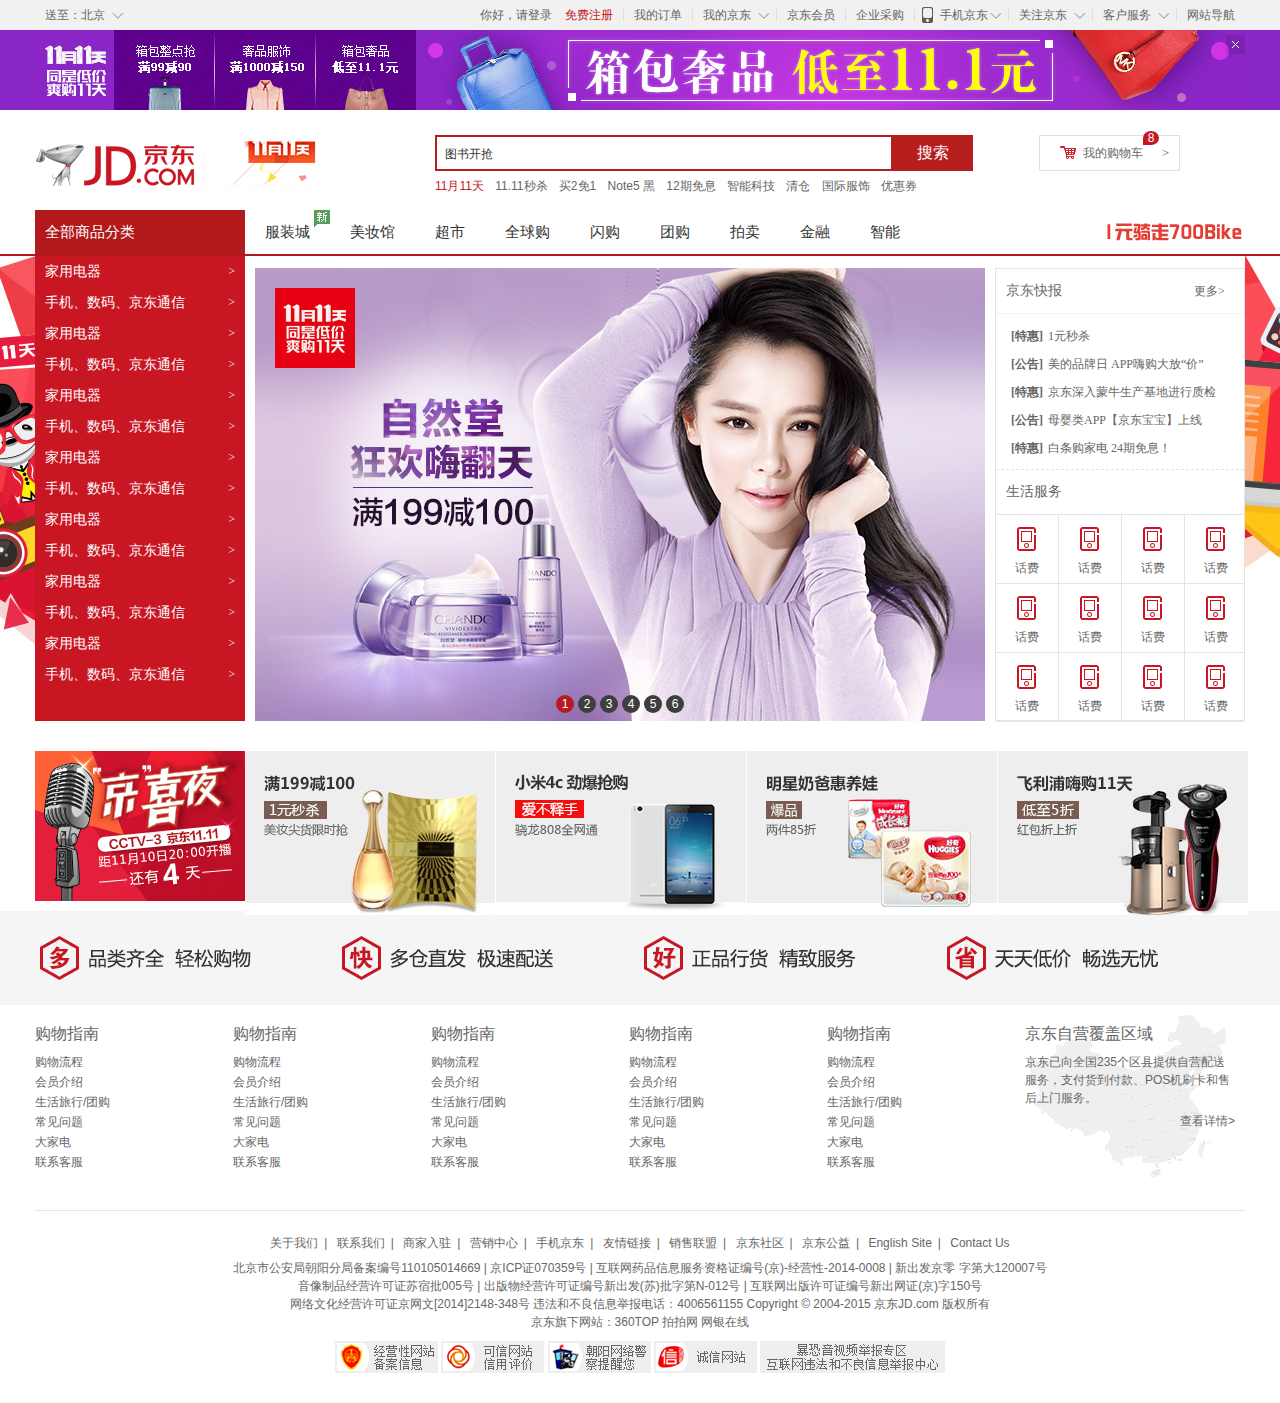
<file: jd/index.html>
<!DOCTYPE html>
<html>

<head lang="en">
    <meta http-equiv="Content-Type" content="text/html;charset=UTF-8">
    <title>京东</title>
    <link rel="stylesheet" href="style/base.css">
    <link rel="stylesheet" href="style/index.css">
    <link rel="shortcut icon" href="favicon.ico" type="image/x-icon">
    <meta name="viewport" content="width=device-width,initial-scale=1.0,maximum-scale=1.0,minimum-scale=1.0,user-scalable=no">
    
    <script>
        window.onload = function () {
            function $(id) { return document.getElementById(id); }

            //搜索框
            $("jd_search").oninput = function () {
                if (this.value != "") {
                    $("jd_search_label").style.display = "none";
                } else {
                    $("jd_search_label").style.display = "block";
                }
            }
            $("jd_search").onfocus = function () {
                $("jd_search_label").style.color = "#999999";
            }
            $("jd_search").onblur = function () {
                $("jd_search_label").style.color = "#333333";
            }

            //轮播图
            var sliderImgArr = ["images/slider1.jpg",
                "images/slider2.jpg",
                "images/slider3.jpg",
                "images/slider4.jpg",
                "images/slider5.jpg",
                "images/slider6.jpg"];
            for (var index = 0; index < sliderImgArr.length; index++) {
                var circle = document.createElement("li");
                if (index == 0) {
                    circle.className = "current";
                }
                circle.innerHTML = index + 1;
                $("jd_circle").appendChild(circle);
            }

            var circleArr = document.getElementById("jd_circle").getElementsByTagName("li");
            for (var index = 0; index < circleArr.length; index++) {
                var circle = circleArr[index];
                circle.id = index + 1;
                circle.onmouseover = function () {
                    for (var i = 0; i < circleArr.length; i++) {
                        var circle = circleArr[i];
                        circle.className = "";
                    }
                    this.className = "current";
                    $("jd_slider_img").style.background = " url(images/slider" + this.id + ".jpg) no-repeat top center";
                }



            }

            $("jd_arrow_l").onmousedown = function () {
                var currentSliderArr = document.getElementById("jd_circle").getElementsByClassName("current");
                var currentSlider = currentSliderArr[0];
                var circle = circleArr[currentSlider.id - 1];
                circle.className = "";
                if ((currentSlider.id - 1) == 0) {
                    var nextCircle = circleArr[circleArr.length - 1];
                    nextCircle.className = "current";
                    $("jd_slider_img").style.background = " url(images/slider" + circleArr.length + ".jpg) no-repeat top center";
                } else {
                    var nextCircle = circleArr[Number(currentSlider.id) - 2];
                    nextCircle.className = "current";
                    $("jd_slider_img").style.background = " url(images/slider" + (Number(currentSlider.id)-1) + ".jpg) no-repeat top center";
                }

            }
            $("jd_arrow_r").onmousedown = function () {
                var currentSliderArr = document.getElementById("jd_circle").getElementsByClassName("current");
                var currentSlider = currentSliderArr[0];
                var circle = circleArr[currentSlider.id - 1];
                circle.className = "";
                if (currentSlider.id == circleArr.length) {
                    var nextCircle = circleArr[0];
                    nextCircle.className = "current";
                    $("jd_slider_img").style.background = " url(images/slider" + 1 + ".jpg) no-repeat top center";
                } else {
                    var nextCircle = circleArr[Number(currentSlider.id)];
                    nextCircle.className = "current";
                    $("jd_slider_img").style.background = " url(images/slider" + (Number(currentSlider.id)+1) + ".jpg) no-repeat top center";
                }
            }

        }
    </script>
</head>

<body>

    <!-- 京东的头部导航开始 -->
    <div class="shortcut">
        <div class="w">
            <div class="fl">
                <div class="dt">送至：北京
                    <i><s>◇</s></i>
                </div>

            </div>
            <div class="fr">
                <ul>
                    <li>
                        <a href="#">你好，请登录 </a>&nbsp;&nbsp;
                        <a href="#" class="col-red">免费注册</a>
                    </li>
                    <li class="line"></li>
                    <li>我的订单</li>
                    <li class="line"></li>
                    <li class="fore">我的京东
                        <i><s>◇</s></i>
                    </li>
                    
                    <li class="line"></li>
                    <li>京东会员</li>
                    <li class="line"></li>
                    <li>企业采购</li>
                    <li class="line"></li>
                    <li class="fore tel-jd">
                        <em class="tel"></em> 手机京东
                        <i><s>◇</s></i>
                    </li>
                    <li class="line"></li>
                    <li class="fore">关注京东
                        <i><s>◇</s></i>
                    </li>
                    <li class="line"></li>
                    <li class="fore">客户服务
                        <i><s>◇</s></i>
                    </li>
                    <li class="line"></li>
                    <li>网站导航</li>
                </ul>
            </div>
        </div>
    </div>
    <!-- 京东的头部结束 -->

    <!-- 京东的topbanner开始 -->
    <div class="topbanner" id="jd-topbanner">
        <div class="w tp">
            <img src="images/topbanner.jpg" alt="" srcset="" />
            <a href="javascript:;" class="close-banner" id="closeBtn"></a>
        </div>
    </div>

    <script>
        var topbanner = document.getElementById("jd-topbanner");
        var closeBtn = document.getElementById("closeBtn");
        closeBtn.onclick = function () {
            topbanner.style.display = "none";
        }
    </script>

    <div class="w clearfix">
        <div class="logo">
            <a href="http://www.jd.com" target="_blank" class="jd-a" title="叮咚">京东</a>
            <div class="db11">
                <a href="#">
                    <img src="images/dong.gif" alt="" />
                </a>
            </div>
        </div>
        <div class="search">
            <input type="text" name="" id="jd_search" />
            <label for="jd_search" id="jd_search_label">图书开抢</label>
            <button>搜索</button>
        </div>
        <div class="car">
            我的购物车
            <span class="icon1"></span>
            <span class="icon2">></span>
            <span class="icon3">8</span>
        </div>
        <div class="hotwords">
            <a href="#" class="col-red">11月11天</a>
            <a href="#">11.11秒杀</a>
            <a href="#">买2免1</a>
            <a href="#">Note5 黑</a>
            <a href="#">12期免息</a>
            <a href="#">智能科技</a>
            <a href="#">清仓</a>
            <a href="#">国际服饰</a>
            <a href="#">优惠券</a>
        </div>
    </div>
    <!-- 京东的topbanner结束 -->
    <!-- nav部分开始 -->
    <div class="jd-nav">
        <div class="w">
            <div class="dropdown fl">
                <div class="dt">
                    <a href="#">全部商品分类</a>
                </div>
                <div class="dd">
                    <ul>
                        <li>
                            <a href="#">
                                <h3>家用电器</h3>
                                <span>></span>
                            </a>
                        </li>
                        <li>
                            <a href="#">
                                <h3>手机、数码、京东通信</h3>
                                <span>></span>
                            </a>
                        </li>
                        <li>
                            <a href="#">
                                <h3>家用电器</h3>
                                <span>></span>
                            </a>
                        </li>
                        <li>
                            <a href="#">
                                <h3>手机、数码、京东通信</h3>
                                <span>></span>
                            </a>
                        </li>
                        <li>
                            <a href="#">
                                <h3>家用电器</h3>
                                <span>></span>
                            </a>
                        </li>
                        <li>
                            <a href="#">
                                <h3>手机、数码、京东通信</h3>
                                <span>></span>
                            </a>
                        </li>
                        <li>
                            <a href="#">
                                <h3>家用电器</h3>
                                <span>></span>
                            </a>
                        </li>
                        <li>
                            <a href="#">
                                <h3>手机、数码、京东通信</h3>
                                <span>></span>
                            </a>
                        </li>
                        <li>
                            <a href="#">
                                <h3>家用电器</h3>
                                <span>></span>
                            </a>
                        </li>
                        <li>
                            <a href="#">
                                <h3>手机、数码、京东通信</h3>
                                <span>></span>
                            </a>
                        </li>
                        <li>
                            <a href="#">
                                <h3>家用电器</h3>
                                <span>></span>
                            </a>
                        </li>
                        <li>
                            <a href="#">
                                <h3>手机、数码、京东通信</h3>
                                <span>></span>
                            </a>
                        </li>
                        <li>
                            <a href="#">
                                <h3>家用电器</h3>
                                <span>></span>
                            </a>
                        </li>
                        <li>
                            <a href="#">
                                <h3>手机、数码、京东通信</h3>
                                <span>></span>
                            </a>
                        </li>
                    </ul>
                </div>
            </div>
            <div class="navitems fl">
                <ul>
                    <li class="new">
                        <a href="#">服装城</a>
                    </li>
                    <li>
                        <a href="#">美妆馆</a>
                    </li>
                    <li>
                        <a href="#">超市</a>
                    </li>
                    <li>
                        <a href="#">全球购</a>
                    </li>
                    <li>
                        <a href="#">闪购</a>
                    </li>
                    <li>
                        <a href="#">团购</a>
                    </li>
                    <li>
                        <a href="#">拍卖</a>
                    </li>
                    <li>
                        <a href="#">金融</a>
                    </li>
                    <li>
                        <a href="#">智能</a>
                    </li>
                </ul>
            </div>
            <div class="bike fr">
                <a href="#"></a>
            </div>
        </div>
    </div>
    <div class="banner604">
        <a href="#"></a>
    </div>

    <div class="w main clearfix">
        <div class="slider" id="jd-slider">

            <a href="" id="jd_slider_img"></a>
            <ul class="circle" id="jd_circle">
                <!-- <li>1</li>
                <li>2</li>
                <li>3</li>
                <li>4</li>
                <li class="current">5</li> -->
            </ul>

            <div class="arrow" id="jd-arrow">
                <a href="javascript:;" class="arrow-l" id="jd_arrow_l">
                    < </a> <a href="javascript:;" class="arrow-r" id="jd_arrow_r"> >
                </a>
            </div>

        </div>
        <script>
            var jd_arrow = document.getElementById("jd-arrow");
            var jd_slider = document.getElementById("jd-slider");
            jd_slider.onmouseover = function () {
                jd_arrow.style.display = "block";
            }

            jd_slider.onmouseout = function () {

                jd_arrow.style.display = "none";
            }
        </script>
        <div class="news">
            <div class="jd-news">
                <div class="dt">
                    <a href="#">京东快报</a>
                    <span><a href="#">更多></a></span>
                </div>
                <div class="dd">
                    <ul>
                        <li><a href="#"><span>[特惠]</span></a><a href="#">1元秒杀</a></li>
                        <li><a href="#"><span>[公告]</span></a><a href="#">美的品牌日 APP嗨购大放“价”</a></li>
                        <li><a href="#"><span>[特惠]</span></a><a href="#">京东深入蒙牛生产基地进行质检</a></li>
                        <li><a href="#"><span>[公告]</span></a><a href="#">母婴类APP【京东宝宝】上线</a></li>
                        <li><a href="#"><span>[特惠]</span></a><a href="#">白条购家电 24期免息！</a></li>
                    </ul>
                </div>

            </div>

            <div class="lifeStyle">
                <div class="dt">
                    <a href="#">生活服务</a>
                </div>
                <ul>
                    <li class="lifeservi-icon1">
                        <a href="#">
                            <i></i>
                            <span>话费</span>
                        </a>
                    </li>
                    <li class="lifeservi-icon2">
                        <a href="#">
                            <i></i>
                            <span>话费</span>
                        </a>
                    </li>
                    <li class="lifeservi-icon1">
                        <a href="#">
                            <i></i>
                            <span>话费</span>
                        </a>
                    </li>
                    <li class="lifeservi-icon1">
                        <a href="#" class="song">
                            <i></i>
                            <span>话费</span>
                        </a>
                    </li>
                    <li class="lifeservi-icon1">
                        <a href="#">
                            <i></i>
                            <span>话费</span>
                        </a>
                    </li>
                    <li class="lifeservi-icon1">
                        <a href="#">
                            <i></i>
                            <span>话费</span>
                        </a>
                    </li>
                    <li class="lifeservi-icon1">
                        <a href="#">
                            <i></i>
                            <span>话费</span>
                        </a>
                    </li>
                    <li class="lifeservi-icon1">
                        <a href="#">
                            <i></i>
                            <span>话费</span>
                        </a>
                    </li>
                    <li class="lifeservi-icon1">
                        <a href="#">
                            <i></i>
                            <span>话费</span>
                        </a>
                    </li>
                    <li class="lifeservi-icon1">
                        <a href="#">
                            <i></i>
                            <span>话费</span>
                        </a>
                    </li>
                    <li class="lifeservi-icon1">
                        <a href="#">
                            <i></i>
                            <span>话费</span>
                        </a>
                    </li>
                    <li class="lifeservi-icon1">
                        <a href="#">
                            <i></i>
                            <span>话费</span>
                        </a>
                    </li>
                </ul>
            </div>
        </div>


    </div>

    <!--双11 的某个活动-->
    <div class="w todays clearfix">
        <div class="night">
            <div class="night-l fl">
                <img src="images/night.jpg" alt="" />
            </div>
            <div class="night-r">
                <ul>
                    <li><a href="#"><img src="images/1.jpg" alt="" /></a></li>
                    <li><a href="#"><img src="images/2.jpg" alt="" /></a></li>
                    <li><a href="#"><img src="images/3.jpg" alt="" /></a></li>
                    <li><a href="#"><img src="images/4.jpg" alt="" /></a></li>
                </ul>
            </div>
        </div>
    </div>

    <!-- nav部分结束 -->
    <!-- 页面底部开始 -->
    <div class="jd-footer">
        <div class="service">
            <div class="slogen">
                <span class="item slogen1">
                    <img src="images/slogen1.png" alt="">
                </span>

                <span class="item slogen2">
                    <img src="images/slogen2.png" alt="">
                </span>

                <span class="item slogen3">
                    <img src="images/slogen3.png" alt="">
                </span>

                <span class="item slogen4">
                    <img src="images/slogen4.png" alt="">
                </span>

            </div>
            <div class="w shopping clearfix">
                <dl>
                    <dt>购物指南</dt>
                    <dd>购物流程</dd>
                    <dd>会员介绍</dd>
                    <dd>生活旅行/团购</dd>
                    <dd>常见问题</dd>
                    <dd>大家电</dd>
                    <dd>联系客服</dd>
                </dl>

                <dl>
                    <dt>购物指南</dt>
                    <dd>购物流程</dd>
                    <dd>会员介绍</dd>
                    <dd>生活旅行/团购</dd>
                    <dd>常见问题</dd>
                    <dd>大家电</dd>
                    <dd>联系客服</dd>
                </dl>

                <dl>
                    <dt>购物指南</dt>
                    <dd>购物流程</dd>
                    <dd>会员介绍</dd>
                    <dd>生活旅行/团购</dd>
                    <dd>常见问题</dd>
                    <dd>大家电</dd>
                    <dd>联系客服</dd>
                </dl>

                <dl>
                    <dt>购物指南</dt>
                    <dd>购物流程</dd>
                    <dd>会员介绍</dd>
                    <dd>生活旅行/团购</dd>
                    <dd>常见问题</dd>
                    <dd>大家电</dd>
                    <dd>联系客服</dd>
                </dl>

                <dl>
                    <dt>购物指南</dt>
                    <dd>购物流程</dd>
                    <dd>会员介绍</dd>
                    <dd>生活旅行/团购</dd>
                    <dd>常见问题</dd>
                    <dd>大家电</dd>
                    <dd>联系客服</dd>
                </dl>

                <div class="coverage">
                    <div class="dt">京东自营覆盖区域</div>
                    <div class="dl">
                        <p>京东已向全国235个区县提供自营配送服务，支付货到付款、POS机刷卡和售后上门服务。</p>
                        <p class="looklook"><a href="#">查看详情></a></p>
                    </div>
                </div>
            </div>
        </div>
        <div class="w againW">
            <div class="links">
                <a href="#">关于我们</a>|
                <a href="#">联系我们</a>|
                <a href="#">商家入驻</a>|
                <a href="#">营销中心</a>|
                <a href="#">手机京东</a>|
                <a href="#">友情链接</a>|
                <a href="#">销售联盟</a>|
                <a href="#">京东社区</a>|
                <a href="#">京东公益</a>|
                <a href="#">English Site</a>|
                <a href="#">Contact Us</a>
            </div>
            <div class="copyright">
                北京市公安局朝阳分局备案编号110105014669 | 京ICP证070359号 | 互联网药品信息服务资格证编号(京)-经营性-2014-0008 | 新出发京零 字第大120007号<br />
                音像制品经营许可证苏宿批005号 | 出版物经营许可证编号新出发(苏)批字第N-012号 | 互联网出版许可证编号新出网证(京)字150号<br /> 网络文化经营许可证京网文[2014]2148-348号
                违法和不良信息举报电话：4006561155 Copyright
                © 2004-2015 京东JD.com 版权所有<br /> 京东旗下网站：360TOP 拍拍网 网银在线
            </div>
            <div class="message">
                <a href="#"><img src="images/mess.png" alt="" /></a>
                <a href="#"><img src="images/mess2.png" alt="" /></a>
                <a href="#"><img src="images/mess3.png" alt="" /></a>
                <a href="#"><img src="images/mess4.png" alt="" /></a>
                <a href="#"><img src="images/mess5.png" alt="" /></a>
            </div>
        </div>
    </div>
</body>

</html>
</file>
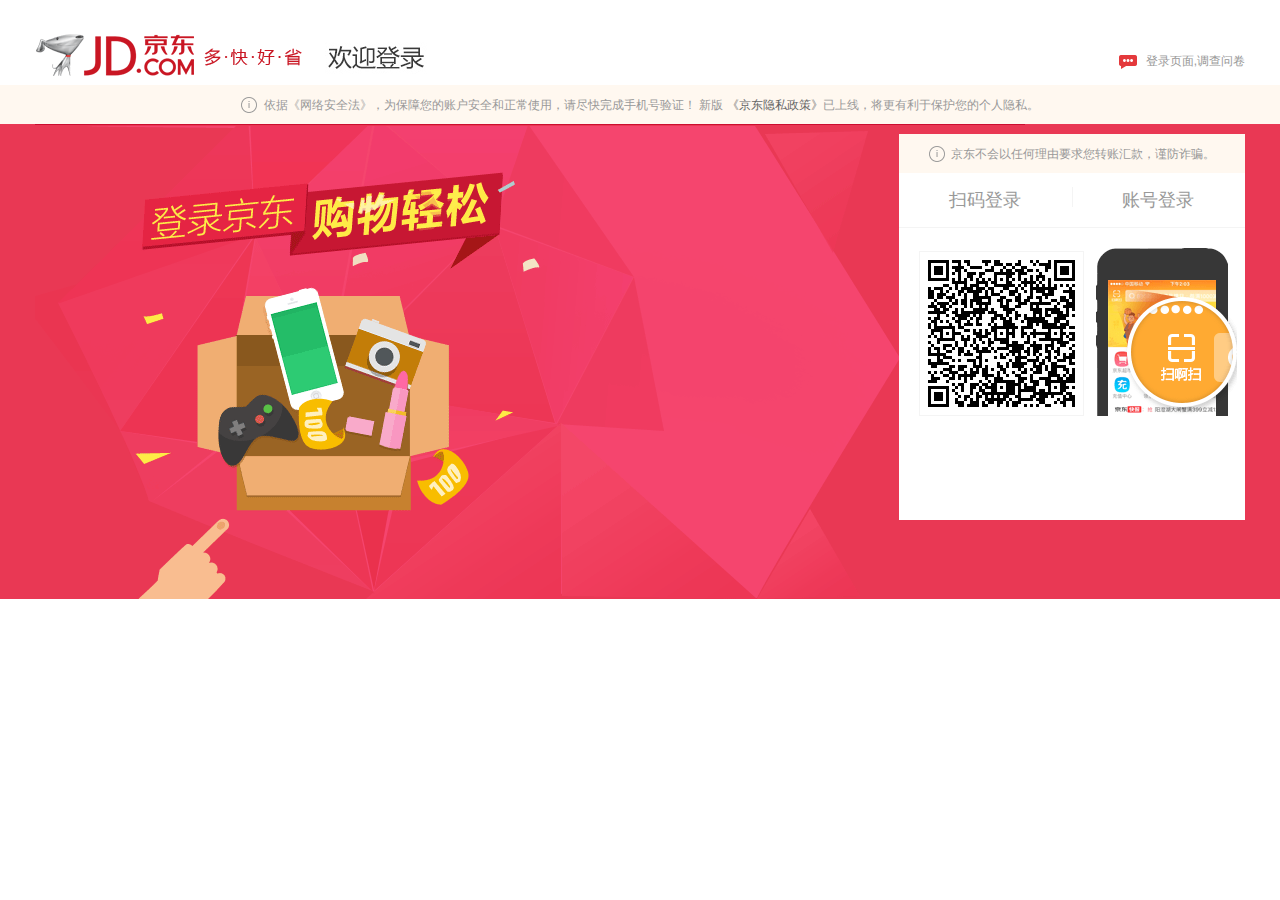
<file: jd/login.html>
<!DOCTYPE html>
<html lang="en">
<head>
    <meta charset="UTF-8">
    <meta name="viewport" content="width=device-width, initial-scale=1.0">
    <meta http-equiv="X-UA-Compatible" content="ie=edge">
    <link rel="stylesheet" href="style/base.css">
    <link rel="stylesheet" href="style/login.css">
    <link rel="shortcut icon" href="favicon.ico" type="image/x-icon">
    <title>京东-欢迎登录</title>
</head>
<body>
    <div class="w clearfix ">
        <div class="logo login-logo">
            <a href="http://www.jd.com" target="_blank" class="jd-a" title="叮咚">京东</a>
            <b class="welcome"></b>
        </div>
        <a href="#" class="question">
            <b></b>
            登录页面,调查问卷
        </a>
    </div>
    <div class="content">
        <div class="login-wrap">
            <div class="w tips-wrapper">
                <i></i>
                <p>
                    依据《网络安全法》，为保障您的账户安全和正常使用，请尽快完成手机号验证！ 新版 <a href="#">《京东隐私政策》</a>已上线，将更有利于保护您的个人隐私。
                </p>
            </div>
        </div>
        <div class="login-banner">
            <div class="w login-banner-bg">
                <div class="login-form">
                    <div class="tips-wrapper login-form-tip">
                        <i></i>
                        <p>
                            京东不会以任何理由要求您转账汇款，谨防诈骗。
                        </p>
                    </div>

                    <div class="login-tab ">
                        <div class=" login-tab-l fl">
                            <a href="#">扫码登录</a>
                        </div>
                        <div class=" login-tab-l fr">
                            <i class="line"></i>
                            <a href="#">账号登录</a>
                        </div>
                    </div>

                    
                    <div class="login-box">
                        <div class="account">
                            <div class="login-item">
                                <label  for="login-account"></label>
                                <input class="itext" type="text" name="" id="login-account">
                            </div>
                            <div class="login-item">
                                <label  for="login-account"></label>
                                <input class="ipsd" type="password" name="" id="login-account">
                            </div>
                            <div class="login-item">
                               <a href="#">忘记密码</a>
                            </div>
                            <div class="login-btn">
                                <a href="#">登&nbsp&nbsp&nbsp&nbsp录</a>
                            </div>
                        </div>
                        <div class="qrcode">
                            <div class="qrcodeMain">
                                <div class="qrcodeImg">
                                    <img src="images/show.png" alt="">
                                </div>
                                <div class="qrhelp">
    
                                </div>
                            </div>
                        </div>

                    </div>
                </div>
               
            </div>
        </div>
    </div>
</body>
</html>
</file>
<file: jd/style/base.css>
/* 字符集 */

@charset "UTF-8";

/*css 初始化 */

html,
body,
ul,
li,
ol,
dl,
dd,
dt,
p,
h1,
h2,
h3,
h4,
h5,
h6,
form,
fieldset,
legend,
img {
    margin: 0;
    padding: 0;
}

fieldset,
img,
input,
button {
    border: none;
    padding: 0;
    margin: 0;
    outline-style: none;
}

ul,
ol {
    list-style: none;
}

input {
    padding-top: 0;
    padding-bottom: 0;
    font-family: "SimSun", "宋体";
}

select,
input {
    vertical-align: middle;
}

select,
input,
textarea {
    font-size: 12px/150% Arial,Verdana,"\5b8b\4f53";
    margin: 0;
}

textarea {
    resize: none;
}


/*防止拖动*/

img {
    border: 0;
    vertical-align: middle;
}


/*  去掉图片低测默认的3像素空白缝隙*/

table {
    border-collapse: collapse;
}

body {
    font: 12px/150% Arial, Verdana, "\5b8b\4f53";
    color: #666;
    background: #fff
}


/* 清楚浮动 */

.clearfix:before,
.clearfix:after {
    content: "";
    display: table;
}

.clearfix:after {
    clear: both;
}

.clearfix {
    *zoom: 1;
    /*IE/7/6*/
}

a {
    color: #666;
    text-decoration: none;
}

a:hover {
    color: #C81623;
}

h1,
h2,
h3,
h4,
h5,
h6 {
    text-decoration: none;
    font-weight: normal;
    font-size: 100%;
}

s,
i,
em {
    font-style: normal;
    text-decoration: none;
}

.col-red {
    color: #C81623!important;
}


/*公共类*/

.w {
    /*版心 提取 */
    width: 1210px;
    margin: 0 auto;
}

.fl {
    float: left
}

.fr {
    float: right
}

.al {
    text-align: left
}

.ac {
    text-align: center
}

.ar {
    text-align: right
}

.hide {
    display: none
}

/*头部导航开始*/

.shortcut {
    height: 30px;
    line-height: 30px;
    /*垂直居中*/
    background-color: #f1f1f1;
}

.shortcut .dt,
.shortcut .fore {
    padding: 0 25px 0 10px;
    position: relative;
}

.dt i,
.fore i {
    font: 400 15px/15px "宋体";
    position: absolute;
    right: 3px;
    top: 13px;
    height: 7px;
    overflow: hidden;
    width: 15px;
    color: #999;
    /* float: right; */
}

.dt s,
.fore s {
    position: absolute;
    top: -8px;
    left: 0;
}

.fr li {
    float: left;
    padding: 0 10px;
}

.fr .line {
    width: 1px;
    height: 12px;
    background-color: #ddd;
    margin-top: 9px;
    padding: 0;
}

.shortcut .tel-jd {
    padding: 0 20px 0 25px;
}

.tel {
    position: absolute;
    width: 15px;
    height: 20px;
    background: url(../images/sprite.png) no-repeat;
    left: 5px;
    top: 5px;
}


/*顶部end*/


/*topbanner start*/

.topbanner {
    background-color: #8A25C6;
}

.close-banner {
    position: absolute;
    right: 0;
    top: 5px;
    width: 19px;
    height: 19px;
    background: url(../images/close.png) no-repeat;
}

.close-banner:hover {
    background-position: bottom;
}

.tp {
    position: relative;
}


/*topbanner end*/

.logo {
    width: 400px;
    height: 75px;
    background-color: pink;
    float: left;
    padding-top: 25px;
    background: url(../images/logo.png) no-repeat 0 25px;
    position: relative;
    /* 
    cursor:default 默认正常鼠标指针
    cursor:hand 和cursor:text  文本选择效果
    cursor:move 移动选择效果
    cursor:pointer 手指形状 链接选择效果
    cursor:url(url图片地址) 设置对象为图片

    */
    /* cursor: pointer; */
}

.logo b{
    display: block;
    width: 110px;
    height: 40px;
    position: absolute;
    right: 0;
    bottom: 20px;
    background: url(../images/l-icon.png) no-repeat;
}

.jd-a {
    display: block;
    width: 270px;
    height: 60px;
    text-indent: -2000em;
}

.db11 {
    position: absolute;
    width: 180px;
    height: 80px;
    background-color: pink;
    top: 10px;
    left: 168px;
}

.search {
    width: 538px;
    height: 35px;
    float: left;
    padding-top: 25px;
    position: relative;
}

.search input {
    width: 450px;
    height: 32px;
    border: 2px solid #B61D1D;
    padding-left: 4px;
    float: left;
    color: #666;
    font: 14px/32px "microsoft yahei";
}

.search button {
    width: 80px;
    height: 36px;
    background-color: #B61D1D;
    float: left;
    /* text-align: center; */
    font: 16px/36px "microsoft yahei";
    color: #fff;
    cursor: pointer;
}

.search label{
    position: absolute;
    top: 35px;
    left: 10px;
    color: #333333;
    cursor: text;
}

.car {
    width: 96px;
    padding-left: 43px;
    height: 34px;
    /* background-color: blue; */
    float: right;
    margin: 25px 65px 0 0;
    line-height: 34px;
    position: relative;
    border: 1px solid #dfdfdf;
}

.icon1 {
    position: absolute;
    top: 10px;
    left: 20px;
    width: 16px;
    height: 13px;
    background: url(../images/sprite.png) no-repeat -1px -59px;
}

.icon2 {
    font: 400 13px/13px simsun;
    position: absolute;
    top: 10px;
    right: 10px;
}

.icon3 {
    position: absolute;
    width: 16px;
    height: 14px;
    top: -5px;
    background-color: #C81623;
    font-size: 12px;
    line-height: 14px;
    text-align: center;
    color: #fff;
    border-radius: 50% 50% 50% 0;
}

.hotwords {
    width: 500px;
    padding: 7px 0;
    float: left;
}

.hotwords a {
    margin-right: 8px;
}


/* 头部分end */


/* nav部分start */

.jd-nav {
    width: 100%;
    height: 44px;
    border-bottom: 2px solid #B1191A;
}

.dropdown {
    width: 210px;
    height: 44px;
    background-color: #b1191a;
    position: relative;
    z-index: 10;
    overflow: visible;
}

.dropdown .dt {
    height: 44px;
}

.dropdown .dd {
    height: 465px;
    background-color: #c81623;
    margin-top: 2px;
}

.dropdown .dt a {
    display: block;
    height: 44px;
    color: #fff;
    font: 400 15px/44px "microsoft yahei";
    padding-left: 10px;
}

.dropdown .dd li{
    height: 31px;
    line-height: 31px;
}

.dropdown .dd li a{
    display: block;
    height: 31px;
}

.dropdown .dd li a:hover{
    background-color: #b1191a;
}

.dropdown .dd h3{
    float: left;
    color: #fff;
    font: 400 14px/31px "微软雅黑";
    padding-left: 10px;

}

.dropdown .dd span{
    float: right;
    padding-right: 10px;
    font: 400 12px/31px "微软雅黑";
    color: #fff;

}

.navitems {
    height: 44px;
    /* background-color: pink; */
}

.navitems li {
    float: left;
}

.navitems li a{
    display: block;
    color: #333333;
    font: 400 15px/44px "microsoft yahei";
    padding: 0 20px;
}

.navitems li.new{
    background: url(../images/new.jpg) no-repeat right top ;
}

.bike {
    width: 140px;
    height: 44px;
    background: url(../images/bike.jpg) no-repeat;
}

.bike a {
    display: block;
    height: 44px;
}


/* nav部分end */


/* 底部 start */

.slogen {
    height: 54px;
    padding: 20px 0;
    background-color: #f5f5f5;
    margin-bottom: 10px;
}

.item {
    width: 302px;
    position: absolute;
    left: 50%;
}

.slogen1 {
    margin-left: -604px;
}

.slogen2 {
    margin-left: -302px;
}

.slogen3 {
    margin-left: 0px;
}

.slogen4 {
    margin-left: 302px;
}

.shopping dl {
    width: 198px;
    float: left;
}

.shopping dt,
.coverage .dt {
    font-size: 16px;
    height: 28px;
    font-family: "微软雅黑";
    padding-top: 10px;
}

.shopping dd {
    height: 20px;
}

.coverage {
    float: left;
    width: 210px;
    height: 165px;
    background: url(../images/china.png) no-repeat left bottom;
}

.coverage p {
    line-height: 18px;
}

.looklook {
    text-align: right;
    margin-top: 5px;
}

.againW {
    border-top: 1px solid #e5e5e5;
    padding: 23px 0 30px 0;
    margin-top: 30px;
    text-align: center;
}

.links {
    height: 25px;
}

.links a {
    padding: 0 6px;
}

.copyright {
    line-height: 18px;
    margin-bottom: 10px;
}
</file>
<file: jd/style/index.css>
@charset "UTF-8";
/* 大banner部分start */

.banner604 {
    position: relative;
}

.banner604 a {
    position: absolute;
    width: 100%;
    height: 504px;
    background: url(../images/banner.jpg) no-repeat top center;
}

.main {
    position: relative;
}

.slider {
    width: 730px;
    height: 453px;
    background-color: pink;
    margin: 12px 0 20px 220px;
    float: left;
    position: relative;
}

.slider a{
   display: block;
   width: 100%;
   height: 100%;
   background: url(../images/slider1.jpg) no-repeat top center;
}

.circle {
    position: absolute;
    bottom: 8px;
    left: 50%;
    margin-left: -66px;
}

.circle li {
    width: 18px;
    height: 18px;
    border-radius: 50%;
    background-color: #3E3E3E;
    color: #fff;
    margin: 0 2px;
    cursor: pointer;
    float: left;
    line-height: 18px;
    text-align: center;
}

.circle li.current {
    background-color: #B61B1F;
}

.arrow{
    display: none;
}

.slider .arrow-l, .slider .arrow-r {
    position: absolute;
    width: 28px;
    height: 62px;
    top: 50%;
    margin-top: -31px;
    color: #fff;
    text-align: center;
    font: 400 18px/62px "微软雅黑";
    background: rgba(0, 0, 0, .4);
}

.arrow-r:hover,.arrow-l:hover{
    background: rgba(0, 0, 0, .5);
    color: #fff;
}

.arrow-l{
    left: 0;
}

.arrow-r{
    right: 0;
}

.news {
    width: 248px;
    height: 451px;
    border: 1px solid #E4E4E4;
    float: right;
    margin-top: 12px;
}

.jd-news{
    height: 200px;
    border-bottom: 1px dashed #E4E4E4;  /*虚线*/
}

.jd-news .dt,
.lifeStyle .dt{
    padding-left: 10px;
    height: 44px;
    font: 400 14px/44px "微软雅黑";
    color: #fff;
    border-bottom: 1px dotted #E8E8E7; /*点线*/
}

.jd-news .dt span{
    display: block;
    width: 40px;
    padding-right: 10px;
    font: 400 12px/44px "微软雅黑";
    float: right;  
}


.jd-news .dd ul{
    padding: 8px 0 0 15px;
  
}

.jd-news .dd li{
    line-height: 28px;
    font: 400 12px/28px "微软雅黑";
}

.jd-news .dd li span{
    font-weight: 700;
    padding-right: 5px;
}

.lifeStyle{
    overflow: hidden;
}

.lifeStyle ul{
    width: 252px;
}

.lifeStyle li{
    float: left;
    width: 62px;
    height: 68px;
    border: 1px solid #e4e4e4;
    /* border-top: 0; */
    float: left;
    margin-left: -1px;
    margin-top: -1px;
    position: relative;
}

.lifeStyle li a{
    display: block;
    height: 70px;
    text-align: center;
    padding-top: 44px;
    position: relative;
    
}

.lifeStyle  li  i{
    position: absolute;
    top:12px;
    left:18px;
    width: 25px;
    height: 25px;
    background: url(../images/icon_lifeserv.png) no-repeat right top;
}

/*11 huodong*/
.todays {
    position: relative;
}
.night {
    margin: 10px 0 28px 0;
}
.night-r {
    width:1000px;
    height: 160px;
    float: right;
}
.night-r ul {
    width: 500%;
    _width: 400%;
}
.night-r li {
    float: left;
    margin-right: 1px;
}
</file>
<file: jd/style/login.css>
/* 字符集 */

@charset "UTF-8";
.login-logo{
    height: 60px;
}

.login-logo b{
    display: block;
    width: 110px;
    height: 40px;
    position: absolute;
    right: 0;
    bottom: 5px;
    background: url(../images/l-icon.png) no-repeat;
}

.login-logo { 
    display: inline-block;
    padding-top: -20px; 
}
.question{
    display: block;
    position: relative;
    top: 52px;
    color: #999999;
    float: right;
}

.question b{
    display: inline-block;
    width: 18px;
    height: 14px;
    margin: 0 5px;
    vertical-align: middle;
    overflow: hidden;
    background: url(../images/q-icon.png) no-repeat;
}

.login-wrap{
    width: 100%;
    padding-top: 10px;
    padding-bottom: 10px;
    text-align: center;
    background-color: #fff8f0;
}

.tips-wrapper i{
   
    background: url(../images/icon-tips.png);
    display: inline-block;
    width: 16px;
    height: 16px;
    vertical-align:middle;
    margin-right: 3px;
}

.tips-wrapper p{
    display: inline-block;
    color: #999999;
    vertical-align:middle;
}

.login-banner{
    width: 100%;
    height: 475px;
    background-color: #e93854;

}

.login-banner-bg{
    height: 100%;
    background: url(../images/login-bg.png) no-repeat;
}

.login-form{
    position: relative;
    width: 346px;
    overflow: visible;
    top: 10px;
    background-color: #fff;
    z-index: 1;
    float: right;
}
.login-form-tip{
    width: 100%;
    padding-top: 10px;
    padding-bottom: 10px;
    text-align: center;
    background-color: #fff8f0;
    
}
.login-tab{
   
    height: 54px;
    background-color: #fff;
    border-bottom: 1px solid #f4f4f4;
}
.login-tab-l{
    /* left: 0; */
    width: 173px;
    height: 54px;
    position: relative;
}



.login-tab-l a{
    display: block;
    position: absolute;
    width: 99%;
    height: 18px;
    top: 18px;
    color: #999999;
    font-size: 18px;
    text-align: center;
}

.login-form .login-tab-l i{
    display: inline-block;
    text-align: middle;
    margin-top:14px;
    background-color: #f4f4f4;
    height: 20px;

}

.login-box{
    padding: 23px 20px;
   /* height: auto; */
   visibility: visible;
   text-align: center;
   position: relative;
}

.account{
    width: 306px; 
    height: 200px;
    /* position: absolute; */
    display: none;
}





.account label
{
    position: absolute;
    top: 0px;
    left: 0px;
    width: 38px;
    height: 38px;
    border-right: 1px solid #bdbdbd;
    background: url(../images/pwd-icons-new.png) no-repeat;
   
}

.account div:nth-child(1) label{
    background-position: 0px 0;
}

.account div:nth-child(2) label{
    background-position: -48px 0;
}

.account div:nth-child(3) {
    border: 0;
    margin-bottom: 0px;
}

.login-item{
    position: relative;
    width: 100%;
    height: 38px;
    border: 1px solid #bdbdbd;
    margin-bottom: 20px;
}

.login-item input{
    position: absolute;
    right: 0;
    line-height: 18px;
    height: 18px;
    border: 0;
    padding: 10px 0;
    width: 254px;
    overflow: hidden;
    font-size: 14px;

}

.login-item a{
    position: absolute;
    right: 0px;
}

.login-btn{
    border: 1px solid #cb2a2d;
    margin: 0 auto;
    height: 32px;
    width: 99%;
    position: relative;
}

.login-btn a{
    display: block;
    background-color: #e4393c;
    width: 302px;
    height: 31px;
    line-height: 31px;
    color: #fff;
    font-size: 20px;
    font-family: 'Microsoft YaHei';
    text-align: center;
    border: 1px solid #e85356;
}

.qrcode{
    width: 306px; 
    /* height: 296px; */
   
    
    display: block;

}

.qrcodeMain{
    position: relative;
    height: 246px;
}

.qrcodeImg{
    position: absolute;
    left: 0px;
    width: 147px;
    height: 147px;
    padding: 8px;
    border: 1px solid #f4f4f4;
}

.qrhelp{
    position: absolute;
    right: -12px;
    top: -3px;
    width: 141px;
    height: 168px;

    background: url(../images/phone-orange.png) no-repeat;
}
</file>
